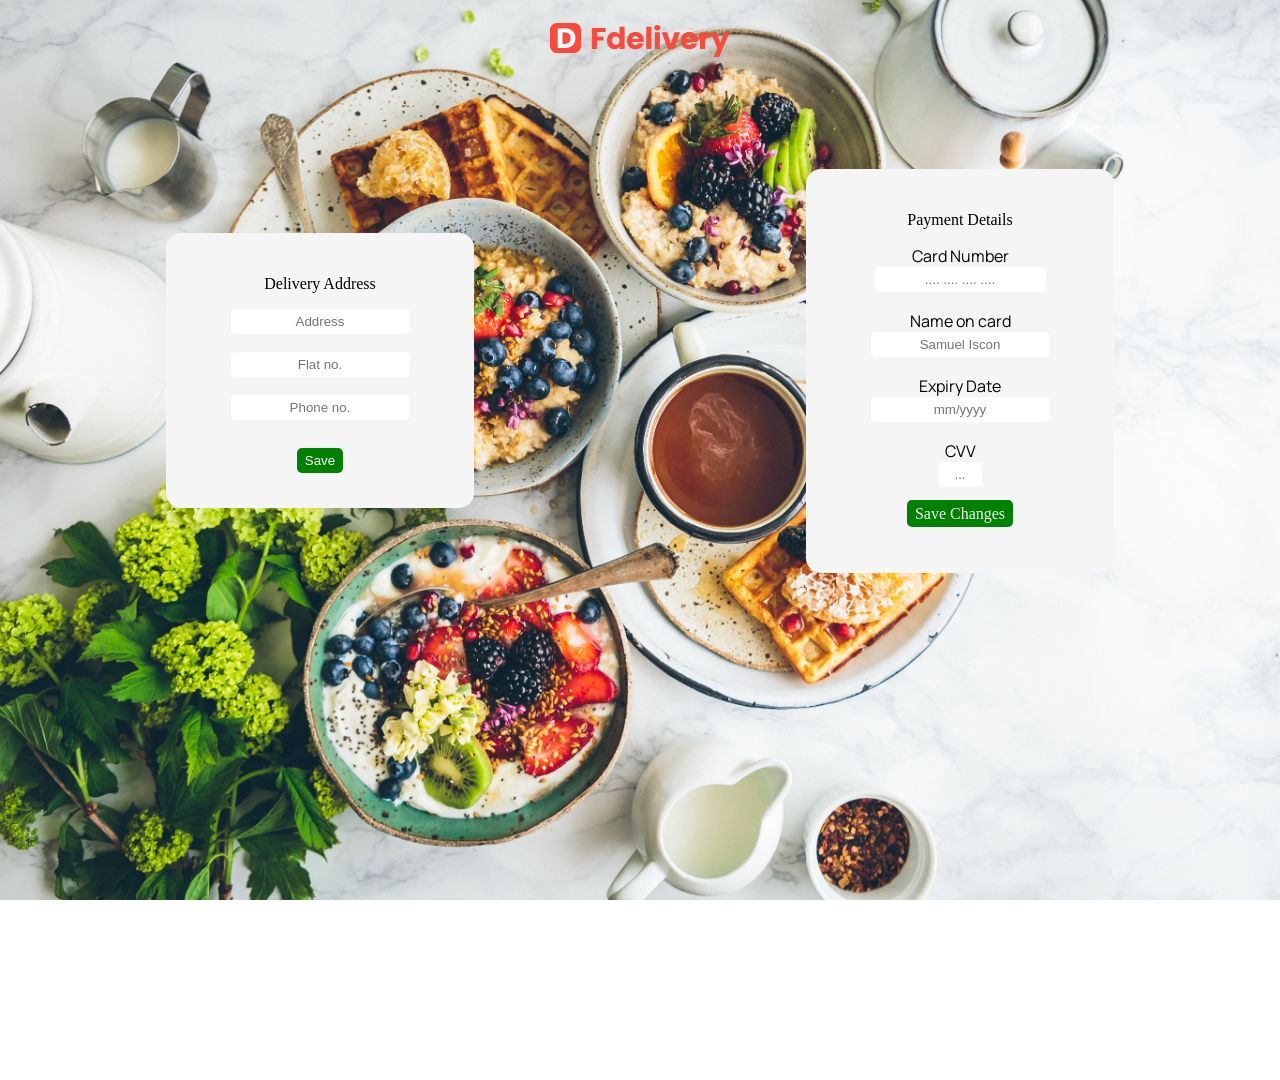
<file: Go to Bag/checkout.html>
<!DOCTYPE html>
<html lang="en">

<head>
    <meta charset="UTF-8">
    <meta http-equiv="X-UA-Compaible" content="IE=edge">
    <meta name="viewport" content="width=device-width, initial-scale=1.0">
    <title>Checkout</title>
    <link rel="stylesheet" href="styel.css">
    <script src="file.js"></script>
</head>

<body>

    <div id="top-logo">
        <img src="../logo.png" alt="">
    </div>
    <div class="cont">
        <div class="cont-1" id="add">
            <p style="text-align: center;">Delivery Address</p>
            <div id="detailsadd">
                <input type="text" placeholder="Address" id="address">
                <br>
                <br>
                <input type="text" placeholder="Flat no." id="flat">
                <br>
                <br>
                <input type="tel" placeholder="Phone no." id="phone">
                <br>
                <br>
                <button class="btn" onclick="save()">Save</button>
            </div>
        </div>

        <div class="cont-1" id="pay">
            <p style="text-align: center;">Payment Details</p>

            <div class="wrapper">
                <div class="outer-card">
                    <div class="forms">
                        <div class="input-items"> <span>Card Number</span><br><input placeholder=".... .... .... ...."
                                data-slots="." data-accept="\d" size="19"> </div>
                                <br>
                        <div class="input-items"> <span>Name on card</span><br><input placeholder="Samuel Iscon"> </div>
                        <br>
                        <div class="one-line">
                            <div class="input-items"> <span>Expiry Date</span> <br><input placeholder="mm/yyyy"
                                    data-slots="my">
                            </div>
                            <br>
                            <div class="input-items"> <span>CVV</span> <br><input placeholder="..." data-slots="."
                                    data-accept="\d" size="3"> </div>
                        </div>
                        <br>
                        <div class="input-buttons"> <a href="#">Save Changes</a> </div>
                    </div>
                </div>
            </div>
        </div>
    </div>

</body>

</html>
</file>
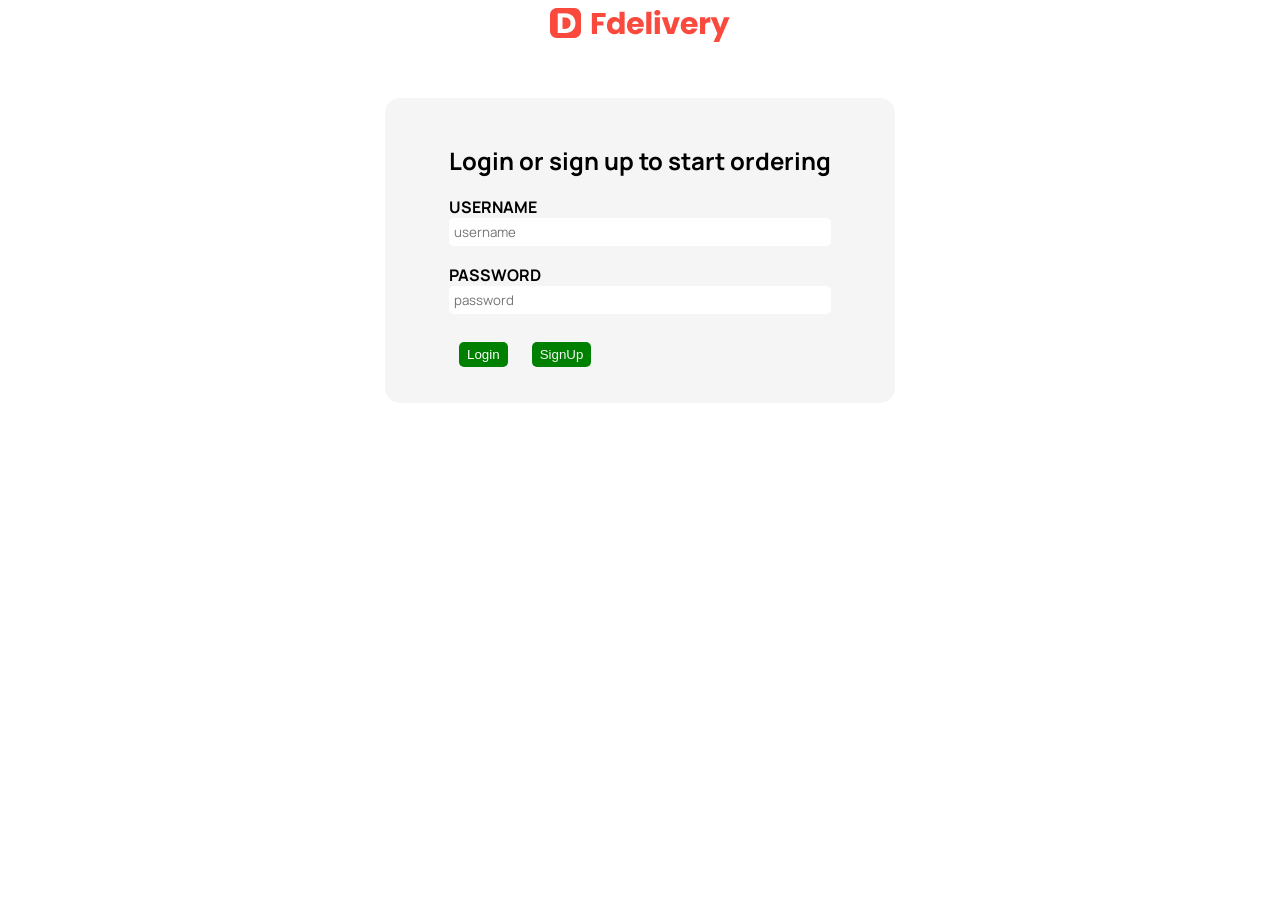
<file: Login Page/loginpage.html>
<!DOCTYPE html>
<html lang="en">

<head>
    <meta charset="UTF-8">
    <meta http-equiv="X-UA-Compatible" content="IE=edge">
    <meta name="viewport" content="width=device-width, initial-scale=1.0">
    <title>LOGIN</title>
    <link rel="stylesheet" href="stylesignup.css">
</head>

<body>
    <div id="top-logo">
        <img src="../logo.png" alt="">
    </div>
    <br><br>
    <div class="container">
        <form>
            <h2>Login or sign up to start ordering</h2>
            <label for="username"><b>USERNAME</b></label>
            <br>
            <input type="text" id="user" placeholder="username" name="username" required>
            <br><br>
            <label for="pasword"><b>PASSWORD</b></label>
            <br>
            <input class="abc" type="password" autocomplete="current-password" placeholder="password" name="pasword"
                required>
            <br><br>
            <button type="button" onclick="display()">Login</button>
            <button type="submit"><a class="btnnxt" href="signup.html">SignUp</a></button>
        </form>
    </div>
    <script>
        function display() {
            const conf = document.getElementsByClassName('abc')[0].value;
            if (conf === localStorage.getItem(document.getElementById('user').value)) {
                console.log(document.getElementById('user').value + " " + conf);
                window.location.href = '../FOODAPI/index.html';
            }
            else {
                alert("not correct paasword OR SIGNUP");
                return;
            }
        }
    </script>
</body>

</html>
</file>
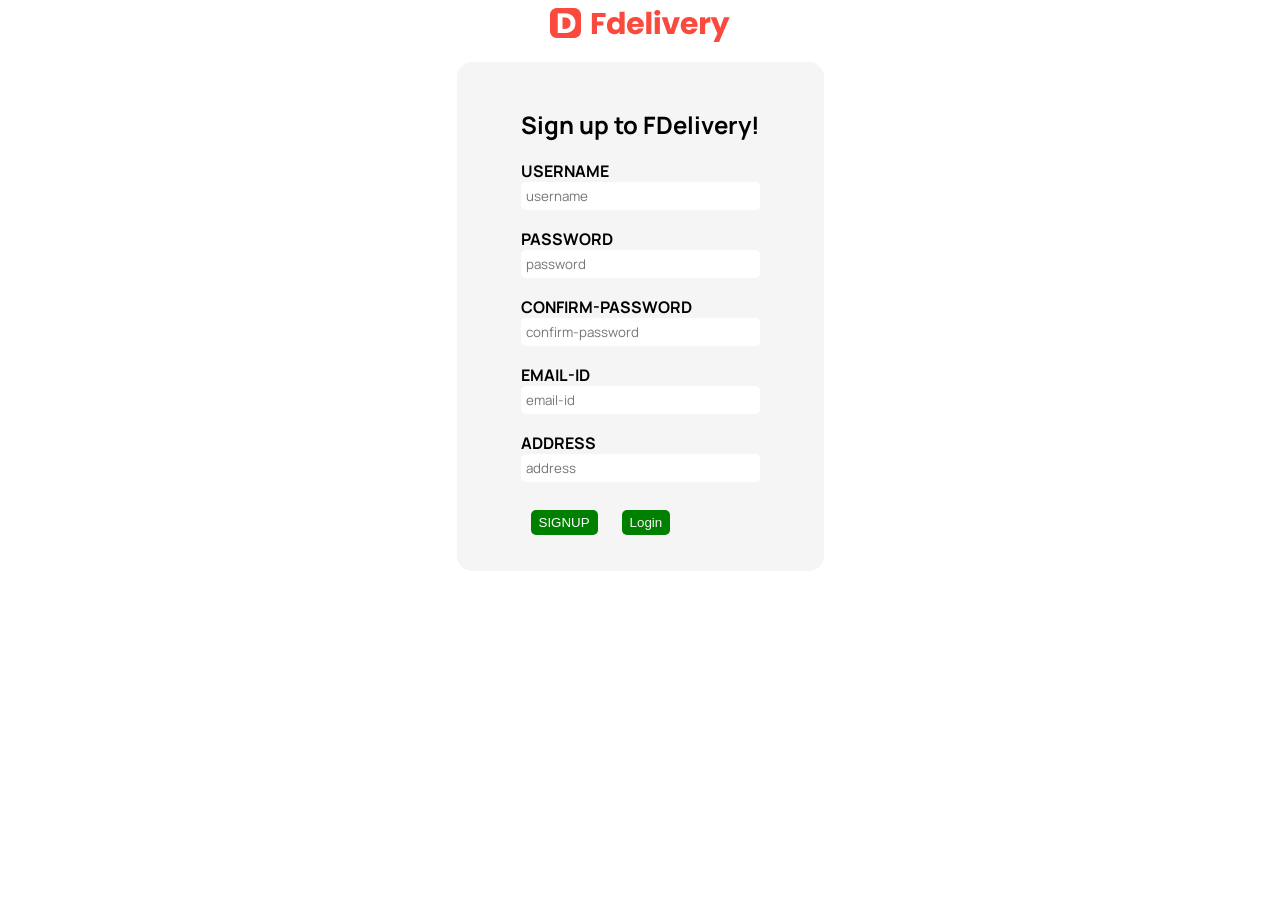
<file: Login Page/signup.html>
<!DOCTYPE html>
<html lang="en">

<head>
    <meta charset="UTF-8">
    <meta http-equiv="X-UA-Compatible" content="IE=edge">
    <meta name="viewport" content="width=device-width, initial-scale=1.0">
    <title>SIGNUP PAGE</title>
    <link rel="stylesheet" href="stylesignup.css">
</head>

<body>
    <div id="top-logo">
        <img src="../logo.png" alt="">
    </div>
    
    <div class="container">
        <form>
            <h2 id="formhead">Sign up to FDelivery!</h2>
            <label for="username"><b>USERNAME</b></label>
            <br>
            <input type="text" id="user" placeholder="username" name="username">
            
            <br><br>
            <label for="pasword"><b>PASSWORD</b></label>
            <br>
            <input class="abc" autocomplete="new-password" type="password" placeholder="password" name="pasword">
            <br><br>
            <label for="con-pasword"><b>CONFIRM-PASSWORD</b></label>
            <br>
            <input class="abc" autocomplete="new-password" type="password" placeholder="confirm-password"
                name="con-pasword">
            <br><br>
            <label for="id"><b>EMAIL-ID</b></label>
            <br>
            <input class="abc" type="text" name="id" placeholder="email-id">
            <br><br>
            <label for="ADD"><b>ADDRESS</b></label>
            <br>
            <input type="text" class="abc form-control" placeholder="address" name="ADD">
            <br><br>
            <button type="submit" onclick="display1()">SIGNUP</button>
            <button type="submit"><a class="btnnxt" href="loginpage.html">Login</a></button>
        </form>
    </div>
</body>
<script>
    function display1() {
        if (document.getElementsByClassName('abc')[0].value === document.getElementsByClassName('abc')[1].value) {
            localStorage.setItem(document.getElementById('user').value, document.getElementsByClassName('abc')[1].value);
        }
        else {
            alert('PLEASE ENTER SAME PASSWORD');
        }
        // localStorage.clear();
    }
</script>

</html>
</file>
<file: Go to Bag/styel.css>
@import url('https://fonts.googleapis.com/css2?family=Fjalla+One&family=Manrope:wght@200&display=swap');
@import url('https://fonts.googleapis.com/css2?family=Manrope:wght@200&display=swap');
body {
  background-image: url("f1.jpg");
  background-repeat: no-repeat;
  background-attachment: fixed;
  background-size: cover;
  /* background-color: rgb(104, 234, 234); */
  /* display: flex;
  align-items: center;
  justify-content: center; */
  min-height: 100vh;
  margin: 0;
  padding: 0;
  margin-bottom: 20vh;
  overflow: hidden;
}
.cont{
  display: flex;
  justify-content: center;
  align-items: center;
  margin-top: 10vh;

}
img {
  padding-top: 2.5vh;
  padding-bottom: 2.5vh;
}

div {
  text-align: center;
  width: auto;
}

.cont-1 {
  background-color: whitesmoke;
  border-radius: 15px;
  justify-content: center;
  padding: 2vw;
  width: 20%;
  margin: auto;
  margin-bottom: 5vh;
}

#top-logo {
  display: flex;
  justify-content: center;
  align-items: center;
}


button {
  border: none;
  background-color: green;
  color: white;
  margin: 10px;
  padding: 5px 8px;
  border-radius: 5px;
}

.input-buttons a{
  text-decoration: none;
  border: none;
  background-color: green;
  color: whitesmoke;
  margin: 10px;
  padding: 5px 8px;
  border-radius: 5px;
}

input {
  outline: none;
  border: none;
  border-radius: 5px;
  padding: 5px 5px;
  padding: auto;
  text-align: center;
}

#pay, #add {
  margin-top: auto;
  margin-bottom: auto;
}

#pay {
  padding-bottom: 50px;
}
/* 
#detailsadd {
  text-align: center;
  width: 20%;
} */
span {
  font-family: 'Manrope', sans-serif;
}

button:hover, a:hover {
  background-color: rgb(147, 15, 235);
    cursor: pointer;
}
.input-items {
  text-align: center;
}


@media screen and (max-width: 900px) {

    body {
      overflow: scroll;
    }
    .cont-1 {
      width: 50vw;
    }
    .cont {
      display: block;
      margin: auto;
      margin-top: 10vh;
      
    }

    #pay, #add {
      margin-top: 10vh;
    }

    #pay.cont-1 {
      padding-bottom: 30px;
    }
    input {
      transform: scale(0.7);
    }



}
</file>
<file: Login Page/stylesignup.css>
@import url('https://fonts.googleapis.com/css2?family=Manrope:wght@200&display=swap');
@import url('https://fonts.googleapis.com/css2?family=Fjalla+One&family=Manrope:wght@200&display=swap');
* {
    box-sizing: border-box;
}

u {
    color: black;
}
h1 {
    color: black;
    text-align: center;
}

#top-logo {
    display: flex;
    justify-content: center;
    align-items: center;
}

.container {
    margin-top: 20px;
    display: flex;
    justify-content: center;
}

form {
    background-color: whitesmoke;
    border-radius: 15px;
    justify-content: center;
    padding: 2vw 5vw;
}


button {
    border: none;
    background-color: green;
    color: white;
    margin: 10px;
    padding: 5px 8px;
    border-radius: 5px;
}

button:hover {
    background-color: rgb(147, 15, 235);
    cursor: pointer;
}

button:active {
    transform: translate(0, 0.3rem);
}

.btnnxt {
    text-decoration: none;
    color: whitesmoke;
}

input {
    width: 100%;
    font-family: 'Manrope', sans-serif;
    padding: 5px 5px;
    border-radius: 5px;
    border: none;
    outline: none;
}

label{
    font-family: 'Manrope', sans-serif;
}

h2 {
    font-family: 'Manrope', sans-serif;
    font-weight: 2000;
}
</file>
